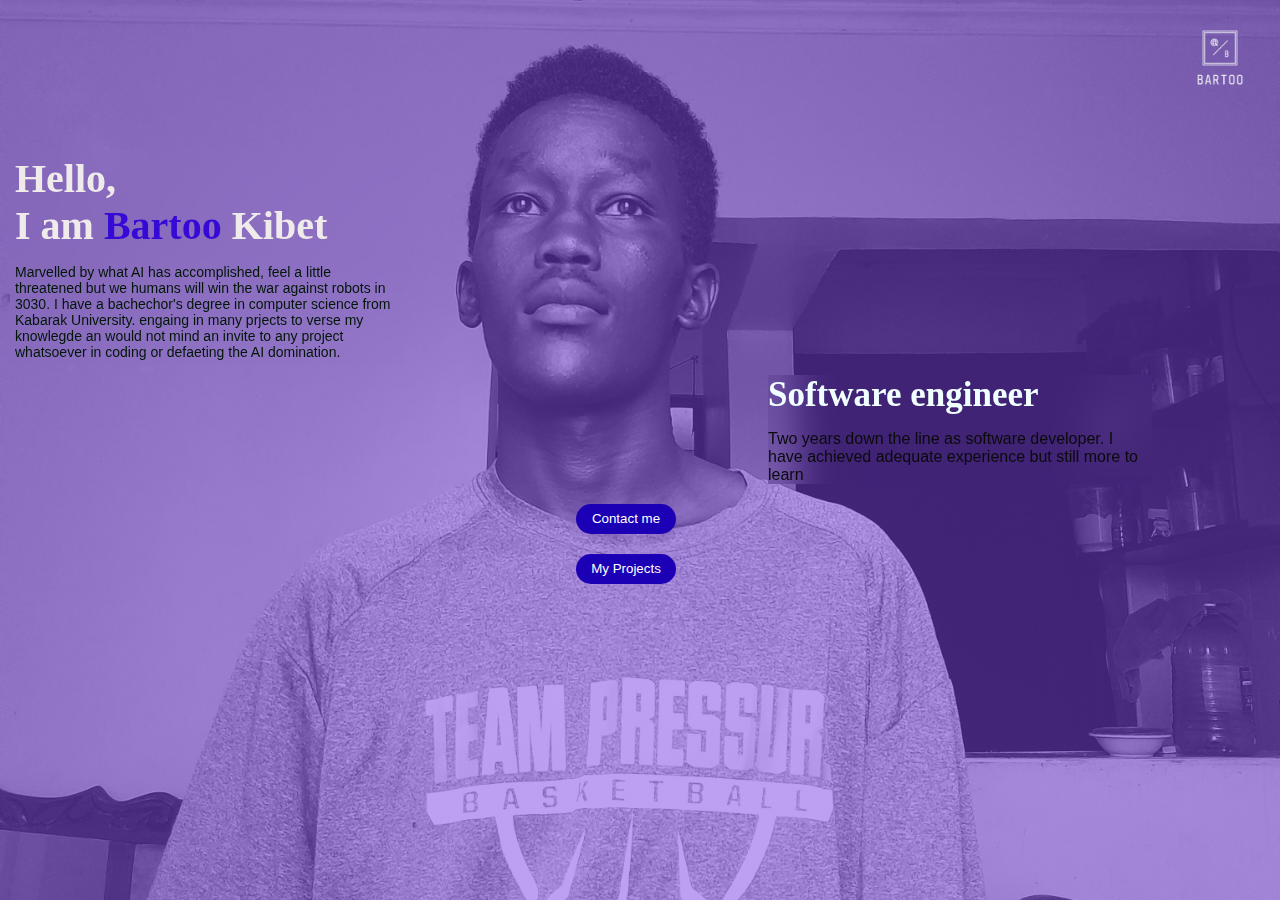
<file: index.html>
<!DOCTYPE html>
<html>
    <head>
        <title>IdeaHub</title>
        <link rel="stylesheet" href="style.css">
    </head>
    <body>
        <header>
            <nav>
           <a href=""><img src="image/logo_transparent.png"></a>
            </nav>
    </header>


        <section class="container">
            <div class="container-row">

            <div class="container-col">
                <h1> Hello, <br>I am <span>Bartoo</span> Kibet</h1>
                <p>Marvelled by what AI has accomplished, feel a little threatened but we humans will win the war against robots in 3030.
                    I have a bachechor's degree in computer science from Kabarak University.
                    engaing in many prjects to verse my knowlegde an would not mind an invite to any project whatsoever in coding or defaeting the AI domination.
                </p>

            </div>

            <div class="container-col2">
              <h1>Software engineer</h1>
              <p>Two years down the line as software developer. I have achieved adequate experience but still more to learn</p>

            </div>
            </div>
        </section>

        <a href="/pge/conctact.html"><button id="but">Contact me</button></a>
        <a href="/pge/projects.html"><button id="but"> My Projects</button></a>
        
    </body>
</html>
</file>
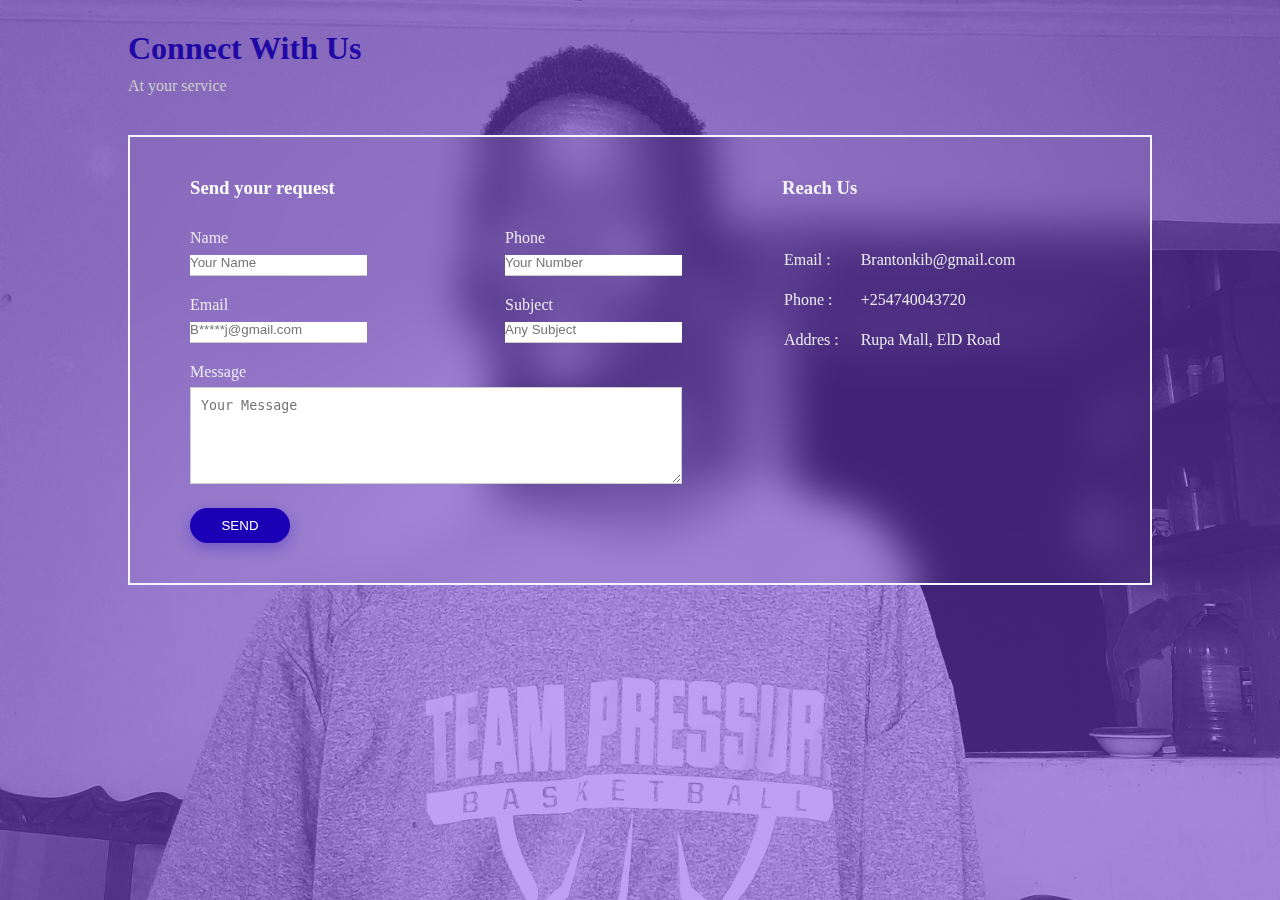
<file: pge/conctact.html>
<!DOCTYPE html>
<html>
<head>
    <title>IdeaHub</title>
    <link rel="stylesheet" href="../style.css">
</head>
<body>
       
    <div class="containar">
        <h1>Connect With Us</h1>
        <p>At your service</p>

        <div class="contact-box">
            <div class="contact-left">
            <h3>Send your request</h3>
            <form>

                <div class="input-row"> 
                    <div class="input-group">
                        <label >Name</label>
                        <input type="text" placeholder="Your Name" required>

                    </div>
                    <div class="input-group">
                        <label >Phone</label>
                        <input type="text" placeholder="Your Number" required>
                        
                    </div>

                </div>

                <div class="input-row"> 
                    <div class="input-group">
                        <label >Email</label>
                        <input type="email" placeholder="B*****j@gmail.com" required>

                    </div>
                    <div class="input-group">
                        <label >Subject</label>
                        <input type="text" placeholder="Any Subject" required>
                        
                    </div>

                </div>

                <label>Message</label>
                <textarea rows="5" placeholder="Your Message" required></textarea>
                <button type="submit" id="btn">SEND</button>

                
            </form>
            </div>

            <div class="contact-right">
             <h3>Reach Us</h3>
            <table>
                <tr>
                    <td>Email :</td>
                <td>Brantonkib@gmail.com</td>
                </tr>

                <tr>
                    <td>Phone :</td>
                <td>+254740043720</td>
                </tr>

                <tr>
                    <td>Addres :</td>
                <td>Rupa Mall, ElD Road</td>
                </tr>
            </table>
            </div>
        </div>
    </div>
</body>
</html>
</file>
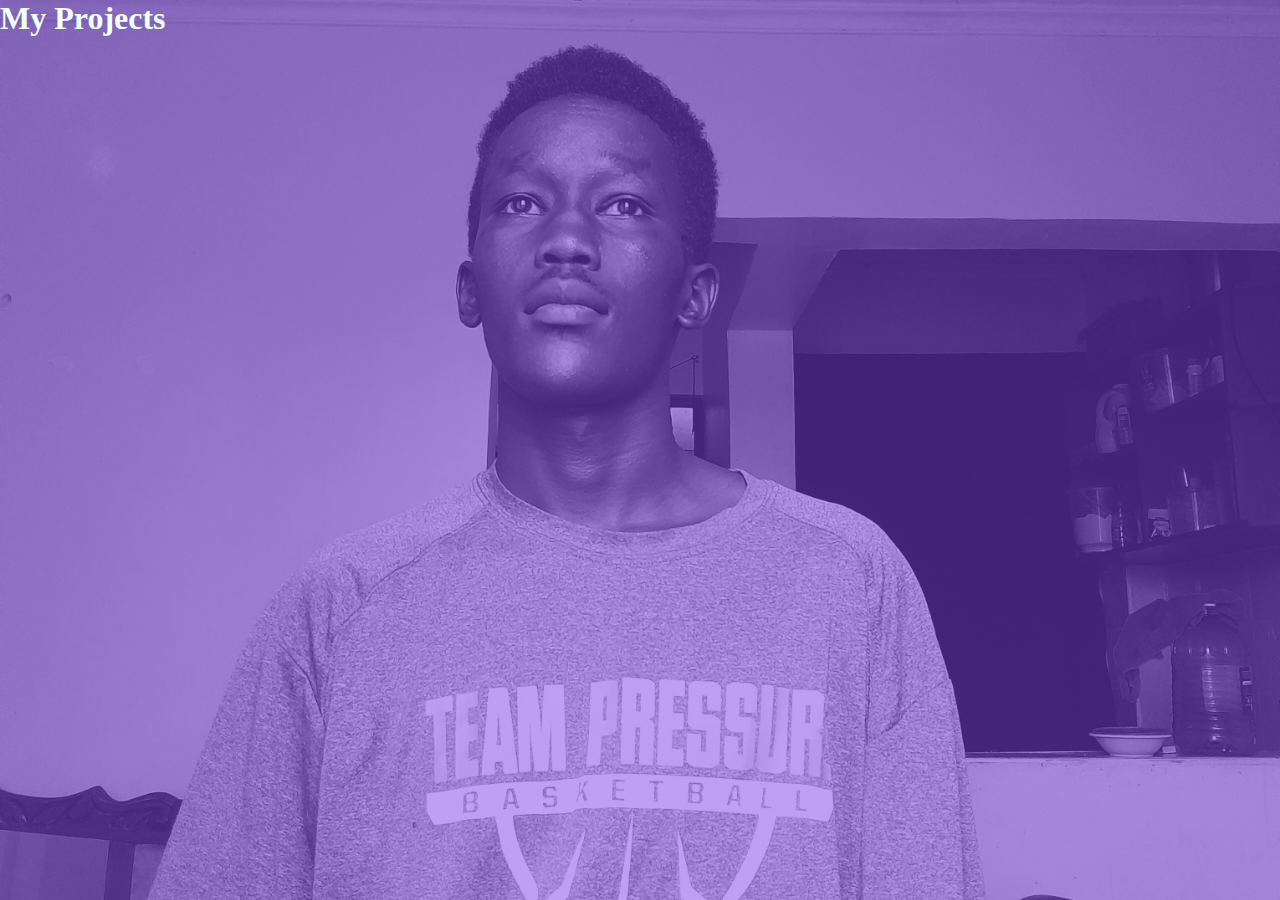
<file: pge/projects.html>
<!DOCTYPE html>
<html>
<head>
    <meta name="viewport" content="width=device-width, initial-scale=1.0">
    <title>IdeaHub</title>
    <link rel="stylesheet" href="../style.css">
</head>
<body>
    <h1 style="color: azure;">My Projects</h1>
</body>
</html>
</file>
<file: style.css>
*{
    margin:0;
    padding:0;
  }
  body{
    background-image: linear-gradient(rgba(125, 67, 231 ,0.5),rgba(125, 67, 231 ,0.5)), url(image/20230802_164553.jpg);
    background-size: cover;
    
  
  }
  header{
    width: 100%;
    height: 50kv;
  }
  nav{
    align-items: center;
    justify-content: right;
    display: flex;
  }
  img{
    width:120px;
  }
  nav a:hover{
    color: rgb(40, 177, 177);
    background:transparent;
  }
 nav-links{
    align-items: center;
    justify-content: right;
    display: flex;
    position: relative;
  }
   nav-links ul li{
    list-style: none;
    display: inline-block;
    margin-right: 20px;
    
    
  }
  nav-links ul li a{
    text-decoration: none;
    font-size: 18px;
    color: white;
    font-weight: 600;
    font-family: 'Franklin Gothic Medium', 'Arial Narrow', Arial, sans-serif;
  }
  nav-links ul li a:hover{
    color: rgb(45, 14, 221);
  }
  .container-col{
    width: 30%;
    padding: 5px 5px;
    margin: 10px;
    margin-top: 2%;
    background: transparent;
    backdrop-filter: blur(20px);
  }
  .container-col:hover{
    box-shadow: 0 0 20px rgba(0,0,0,0.5);
    transition: 0.5s;
  }

  span{
    color:#360ad6 ;
    font-weight: 900;
  }
  .container-col h1{
    color: rgb(240, 235, 235);
    font-weight: 600;
    font-family: bold;
    font-size: 40px;

  }
  .container-col p{
    padding-top: 5px;
    color: rgb(2, 22, 8);
    font-family:'poppins', sans-serif;
    font-size: 14px;
  }
  
  .container-col2{
    background: transparent;
    backdrop-filter: blur(20px);
    width: 30%;
    margin-left:60%;
  }
  .container-col2:hover{
    box-shadow: 0 0 20px rgba(0,0,0,0.5);
    transition: 0.5s;
  }
  .container-col2 h1{
    color: azure;
    font-size: 35px;
    font-weight: 600;
  }
  .container-col2 p{
    padding-top: 5px;
    color: rgb(10, 10, 10);
    font-family:'poppins', sans-serif;
    font-size: 16px;
    font-weight: 500;
  }
  #but{
    background: #1c00b5;
    width: 100px;
    border: none;
    outline: none;
    color: white;
    height: 30px;
    border-radius: 30px;
    margin-top: 20px;
    margin-left:45% ;
  }
  #but:hover{
    color: azure;
    background: #aeb915;
  }










.containar{
    width: 80%;
    margin: 30px auto;
}
.containar h1{
    color: #1f08a5;
}
.containar p{
    color: #ccc;
}

.contact-box{
    background:transparent;
    display: flex;
    border: 2px solid #f6f5fa;
    backdrop-filter: blur(20px);

}
 .contact-left{
    flex-basis: 60%;
    padding:40px 60px;
 }

 .contact-right{
    flex-basis: 40%;
    padding:40px;
    background:transparent;
    color: rgb(234, 234, 238);
    backdrop-filter: blur(20px);
    
 }
 h1{
    margin-bottom: 10px;
 }
 .containar p{
    margin-bottom: 40px;
 }
 .input-row{
    display: flex;
    justify-content: space-between;
    margin-bottom: 20px;

 }

 .input-row .input-goup{
    flex-basis: 45%;
 }

 input{
    width: 100%;
    border: none;
    border-bottom: 1px solid #ccc;
    padding-bottom: 5px;
    outline: none;
 }

 textarea{
    width: 100%;
    border: 1px solid #ccc;
    outline: none;
    padding: 10px;
    box-sizing: border-box;
 }

 label{
    margin-bottom: 6px;
    display: block;
    color: #ecebf1;
 }

 #btn{
    background: #1c00b5;
    width: 100px;
    border: none;
    outline: none;
    color: white;
    height: 35px;
    border-radius: 30px;
    margin-top: 20px;
    box-shadow: 0 5px 15px 0 rgba(28,0,181,0.3);
 }
.contact-left h3{
    color: #fcfcfd;
    font-weight: 600;
    margin-bottom: 30px;
}
.contact-right h3{
    color: #f6f5fa;
    font-weight: 600;
    margin-bottom: 30px;
}

tr td:first-child{
   padding-right: 20px;
}

tr td{
    padding-top: 20px;
}
</file>
